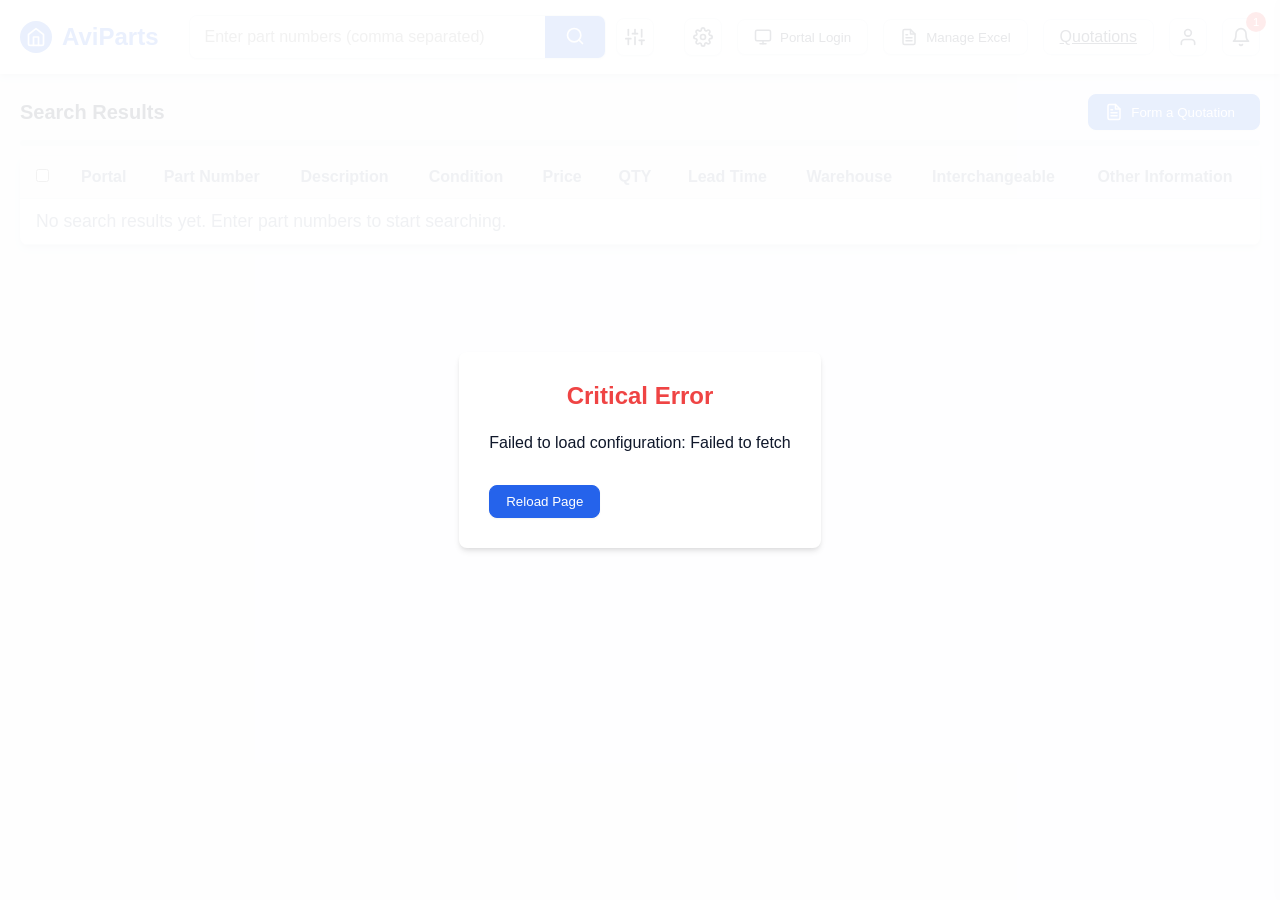
<file: frontend/index.html>
<!DOCTYPE html>
<html lang="en">

<head>
    <meta charset="UTF-8">
    <meta name="viewport" content="width=device-width, initial-scale=1.0">
    <title>AviParts - Aircraft Parts Comparison</title>
    <link rel="stylesheet" href="style.css">
</head>

<body>
    <!-- Header -->
    <header>
        <div class="container">
            <div class="header-content">
                <div class="logo">
                    <div class="logo-icon">
                        <svg xmlns="http://www.w3.org/2000/svg" width="20" height="20" viewBox="0 0 24 24" fill="none"
                            stroke="currentColor" stroke-width="2" stroke-linecap="round" stroke-linejoin="round">
                            <path d="M3 9l9-7 9 7v11a2 2 0 0 1-2 2H5a2 2 0 0 1-2-2z"></path>
                            <polyline points="9 22 9 12 15 12 15 22"></polyline>
                        </svg>
                    </div>
                    <h1>AviParts</h1>
                </div>

                <div class="search-section">
                    <div class="search-box">
                        <input type="text" id="partNumberInput" placeholder="Enter part numbers (comma separated)">
                        <button id="searchButton">
                            <svg xmlns="http://www.w3.org/2000/svg" width="20" height="20" viewBox="0 0 24 24"
                                fill="none" stroke="currentColor" stroke-width="2" stroke-linecap="round"
                                stroke-linejoin="round">
                                <circle cx="11" cy="11" r="8"></circle>
                                <line x1="21" y1="21" x2="16.65" y2="16.65"></line>
                            </svg>
                        </button>
                    </div>

                    <button class="btn btn-icon" id="filterButton">
                        <svg xmlns="http://www.w3.org/2000/svg" width="20" height="20" viewBox="0 0 24 24" fill="none"
                            stroke="currentColor" stroke-width="2" stroke-linecap="round" stroke-linejoin="round">
                            <line x1="4" y1="21" x2="4" y2="14"></line>
                            <line x1="4" y1="10" x2="4" y2="3"></line>
                            <line x1="12" y1="21" x2="12" y2="12"></line>
                            <line x1="12" y1="8" x2="12" y2="3"></line>
                            <line x1="20" y1="21" x2="20" y2="16"></line>
                            <line x1="20" y1="12" x2="20" y2="3"></line>
                            <line x1="1" y1="14" x2="7" y2="14"></line>
                            <line x1="9" y1="8" x2="15" y2="8"></line>
                            <line x1="17" y1="16" x2="23" y2="16"></line>
                        </svg>
                    </button>
                </div>

                <div class="action-buttons">
                    <button class="btn btn-icon" id="settingsButton">
                        <svg xmlns="http://www.w3.org/2000/svg" width="20" height="20" viewBox="0 0 24 24" fill="none"
                            stroke="currentColor" stroke-width="2" stroke-linecap="round" stroke-linejoin="round">
                            <circle cx="12" cy="12" r="3"></circle>
                            <path
                                d="M19.4 15a1.65 1.65 0 0 0 .33 1.82l.06.06a2 2 0 0 1 0 2.83 2 2 0 0 1-2.83 0l-.06-.06a1.65 1.65 0 0 0-1.82-.33 1.65 1.65 0 0 0-1 1.51V21a2 2 0 0 1-2 2 2 2 0 0 1-2-2v-.09A1.65 1.65 0 0 0 9 19.4a1.65 1.65 0 0 0-1.82.33l-.06.06a2 2 0 0 1-2.83 0 2 2 0 0 1 0-2.83l.06-.06a1.65 1.65 0 0 0 .33-1.82 1.65 1.65 0 0 0-1.51-1H3a2 2 0 0 1-2-2 2 2 0 0 1 2-2h.09A1.65 1.65 0 0 0 4.6 9a1.65 1.65 0 0 0-.33-1.82l-.06-.06a2 2 0 0 1 0-2.83 2 2 0 0 1 2.83 0l.06.06a1.65 1.65 0 0 0 1.82.33H9a1.65 1.65 0 0 0 1-1.51V3a2 2 0 0 1 2-2 2 2 0 0 1 2 2v.09a1.65 1.65 0 0 0 1 1.51 1.65 1.65 0 0 0 1.82-.33l.06-.06a2 2 0 0 1 2.83 0 2 2 0 0 1 0 2.83l-.06.06a1.65 1.65 0 0 0-.33 1.82V9a1.65 1.65 0 0 0 1.51 1H21a2 2 0 0 1 2 2 2 2 0 0 1-2 2h-.09a1.65 1.65 0 0 0-1.51 1z">
                            </path>
                        </svg>
                    </button>

                    <button class="btn" id="portalsButton">
                        <svg xmlns="http://www.w3.org/2000/svg" width="18" height="18" viewBox="0 0 24 24" fill="none"
                            stroke="currentColor" stroke-width="2" stroke-linecap="round" stroke-linejoin="round">
                            <rect x="2" y="3" width="20" height="14" rx="2" ry="2"></rect>
                            <line x1="8" y1="21" x2="16" y2="21"></line>
                            <line x1="12" y1="17" x2="12" y2="21"></line>
                        </svg>
                        Portal Login
                    </button>

                    <button class="btn" id="excelButton">
                        <svg xmlns="http://www.w3.org/2000/svg" width="18" height="18" viewBox="0 0 24 24" fill="none"
                            stroke="currentColor" stroke-width="2" stroke-linecap="round" stroke-linejoin="round">
                            <path d="M14 2H6a2 2 0 0 0-2 2v16a2 2 0 0 0 2 2h12a2 2 0 0 0 2-2V8z"></path>
                            <polyline points="14 2 14 8 20 8"></polyline>
                            <path d="M16 13H8"></path>
                            <path d="M16 17H8"></path>
                            <polyline points="10 9 9 9 8 9"></polyline>
                        </svg>
                        Manage Excel
                    </button>

                    <a href="quotations.html" class="btn">Quotations</a>

                    <a href="credentials.html" class="btn btn-icon profile-button" title="Portal credentials">
                        <svg xmlns="http://www.w3.org/2000/svg" width="20" height="20" viewBox="0 0 24 24" fill="none"
                            stroke="currentColor" stroke-width="2" stroke-linecap="round" stroke-linejoin="round">
                            <path d="M20 21v-2a4 4 0 0 0-4-4H8a4 4 0 0 0-4 4v2"></path>
                            <circle cx="12" cy="7" r="4"></circle>
                        </svg>
                    </a>

                    <div style="position: relative;">
                        <button class="btn btn-icon" id="notificationButton">
                            <svg xmlns="http://www.w3.org/2000/svg" width="20" height="20" viewBox="0 0 24 24"
                                fill="none" stroke="currentColor" stroke-width="2" stroke-linecap="round"
                                stroke-linejoin="round">
                                <path d="M18 8A6 6 0 0 0 6 8c0 7-3 9-3 9h18s-3-2-3-9"></path>
                                <path d="M13.73 21a2 2 0 0 1-3.46 0"></path>
                            </svg>
                        </button>
                        <div class="notification-badge" id="notificationBadge">0</div>
                    </div>
                </div>
            </div>
        </div>
    </header>

    <!-- Main Content -->
    <main>
        <div class="container">
            <div class="results-header">
                <h2 class="results-title">Search Results</h2>
                <div class="results-actions">
                    <button class="btn btn-primary" id="quotationButton">
                        <svg xmlns="http://www.w3.org/2000/svg" width="18" height="18" viewBox="0 0 24 24" fill="none"
                            stroke="currentColor" stroke-width="2" stroke-linecap="round" stroke-linejoin="round">
                            <path d="M14 2H6a2 2 0 0 0-2 2v16a2 2 0 0 0 2 2h12a2 2 0 0 0 2-2V8z"></path>
                            <polyline points="14 2 14 8 20 8"></polyline>
                            <line x1="16" y1="13" x2="8" y2="13"></line>
                            <line x1="16" y1="17" x2="8" y2="17"></line>
                            <polyline points="10 9 9 9 8 9"></polyline>
                        </svg>
                        Form a Quotation<span id="selectedCountText"></span>
                    </button>
                </div>
            </div>

            <div class="progress-container">
                <div class="progress-bar" id="progressBar"></div>
                <div class="progress-text" id="progressText"></div>
            </div>

            <div class="results-table-container">
                <table class="results-table">
                    <thead>
                        <tr>
                            <th class="select-column">
                                <input type="checkbox" id="selectAllCheckbox">
                            </th>
                            <th>Portal</th>
                            <th>Part Number</th>
                            <th>Description</th>
                            <th>Condition</th>
                            <th>Price</th>
                            <th>QTY</th>
                            <th>Lead Time</th>
                            <th>Warehouse</th>
                            <th>Interchangeable</th>
                            <th>Other Information</th>
                        </tr>
                    </thead>
                    <tbody id="resultsTableBody">
                        <tr>
                            <td colspan="11" class="no-results">
                                No search results yet. Enter part numbers to start searching.
                            </td>
                        </tr>
                    </tbody>
                </table>
            </div>
        </div>
    </main>

    <!-- Notification Panel -->
    <div class="notification-panel" id="notificationPanel">
        <div class="notification-header">
            <h3 class="notification-title">Notifications</h3>
            <div>
                <button class="notification-close" id="closeNotificationPanel">&times;</button>
            </div>
        </div>
        <div class="notification-list" id="notificationList">
            <!-- Notifications will be added here dynamically -->
        </div>
        <div class="notification-footer">
            <button class="btn btn-icon" id="clearAllNotifications" title="Clear all notifications">
                <svg xmlns="http://www.w3.org/2000/svg" width="18" height="18" viewBox="0 0 24 24" fill="none"
                    stroke="currentColor" stroke-width="2" stroke-linecap="round" stroke-linejoin="round">
                    <polyline points="3 6 5 6 21 6"></polyline>
                    <path d="M19 6v14a2 2 0 0 1-2 2H7a2 2 0 0 1-2-2V6m3 0V4a2 2 0 0 1 2-2h4a2 2 0 0 1 2 2v2"></path>
                </svg>
                Clear All
            </button>
        </div>
    </div>

    <!-- Modals -->
    <div class="modal-overlay" id="filterModal">
        <div class="modal">
            <div class="modal-header">
                <h3 class="modal-title">Filters</h3>
                <button class="modal-close">&times;</button>
            </div>
            <div class="modal-content">
                <div class="filters-container">
                    <div class="filter-column">
                        <div class="filter-section">
                            <div class="filter-section-header">
                                <input type="checkbox" id="selectAllPortals" checked>
                                <label for="selectAllPortals" class="filter-section-title">Portals</label>
                            </div>
                            <div id="portalsFilterList" class="filter-list">
                                <!-- Portals filter options will be added here -->
                            </div>
                        </div>
                    </div>

                    <div class="filter-column">
                        <div class="filter-section">
                            <div class="filter-section-header">
                                <input type="checkbox" id="selectAllConditions" checked>
                                <label for="selectAllConditions" class="filter-section-title">Conditions</label>
                            </div>
                            <div id="conditionsFilterList" class="filter-list">
                                <!-- Conditions filter options will be added here -->
                            </div>
                        </div>
                    </div>
                </div>
            </div>
            <div class="modal-footer">
                <button class="btn" id="resetFilters">Reset Filters</button>
                <button class="btn btn-primary" id="applyFilters">Apply Filters</button>
            </div>
        </div>
    </div>

    <div class="modal-overlay" id="portalsModal">
        <div class="modal">
            <div class="modal-header">
                <h3 class="modal-title">Portal Login</h3>
                <button class="modal-close">&times;</button>
            </div>
            <div class="modal-content">
                <p class="modal-hint">Select portals to sign in. Credentials are configured on the <a href="credentials.html">credentials page</a>.</p>
                <div class="portal-login-select-all filter-section-header">
                    <input type="checkbox" id="selectAllLoginPortals" checked>
                    <label for="selectAllLoginPortals" class="filter-section-title">Select all portals</label>
                </div>
                <div class="portal-list portal-login-list" id="portalList">
                    <!-- Portals with checkboxes will be added here dynamically -->
                </div>
            </div>
            <div class="modal-footer">
                <button class="btn" id="cancelLogin">Cancel</button>
                <button class="btn btn-primary" id="loginAllPortals">Login</button>
                <button class="btn btn-danger" id="logoutAllPortals">Logout All</button>
            </div>
        </div>
    </div>

    <div class="modal-overlay" id="excelModal">
        <div class="modal">
            <div class="modal-header">
                <h3 class="modal-title">Manage Excel Files</h3>
                <button class="modal-close">&times;</button>
            </div>
            <div class="modal-content">
                <div class="upload-section">
                    <div class="upload-area" id="uploadArea">
                        <svg xmlns="http://www.w3.org/2000/svg" width="48" height="48" viewBox="0 0 24 24" fill="none"
                            stroke="currentColor" stroke-width="2" stroke-linecap="round" stroke-linejoin="round">
                            <path d="M21 15v4a2 2 0 0 1-2 2H5a2 2 0 0 1-2-2v-4"></path>
                            <polyline points="17 8 12 3 7 8"></polyline>
                            <line x1="12" y1="3" x2="12" y2="15"></line>
                        </svg>
                        <p>Drag and drop Excel file here or click to browse</p>
                        <input type="file" id="excelUpload" accept=".xlsx, .xls">
                    </div>
                    <button class="btn btn-primary" id="uploadExcelBtn">Upload File</button>
                </div>

                <div class="form-group">
                    <label class="form-label">Uploaded Files</label>
                    <div class="file-list" id="excelList">
                        <!-- Excel files will be added here dynamically -->
                    </div>
                </div>
            </div>
            <div class="modal-footer">
                <button class="btn" id="closeExcelModal">Close</button>
            </div>
        </div>
    </div>

    <div class="modal-overlay" id="quotationModal">
        <div class="modal large-modal">
            <div class="modal-header">
                <h3 class="modal-title">Form a Quotation</h3>
                <button class="modal-close">&times;</button>
            </div>
            <div class="modal-content">
                <div class="form-group">
                    <label class="form-label">Quotation Number *</label>
                    <input type="text" class="form-input" id="quotationNumber" placeholder="Enter quotation number"
                        required>
                </div>

                <div class="global-fields">
                    <div class="form-group">
                        <label class="form-label">Logistics Cost ($)</label>
                        <input type="number" class="form-input" id="logisticsCost" placeholder="0.00" step="0.01"
                            min="0" value="0">
                    </div>

                    <div class="form-group">
                        <label class="form-label">Markup (%)</label>
                        <input type="number" class="form-input" id="markup" placeholder="0" step="0.1" min="0"
                            value="0">
                    </div>

                    <div class="form-group">
                        <label class="form-label">Incoterms</label>
                        <input type="text" class="form-input" id="incoterms" placeholder="DAP">
                    </div>

                    <div class="form-group">
                        <label class="form-label">Payment Terms</label>
                        <input type="text" class="form-input" id="paymentTerms" placeholder="100%">
                    </div>
                </div>

                <div class="form-group">
                    <label class="form-label">Selected Items (<span id="quotationItemCount">0</span>)</label>
                    <div class="quotation-items-container">
                        <table class="quotation-items-table">
                            <thead>
                                <tr>
                                    <th>Part Number</th>
                                    <th>Description</th>
                                    <th>QTY</th>
                                    <th>Condition</th>
                                    <th>Price</th>
                                    <th>Lead Time</th>
                                    <th width="50">Action</th>
                                </tr>
                            </thead>
                            <tbody id="quotationItems">
                                <!-- Quotation items will be added here dynamically -->
                            </tbody>
                        </table>
                        <div id="noQuotationItems" class="no-items">No items selected</div>
                    </div>
                </div>
            </div>
            <div class="modal-footer">
                <button class="btn" id="cancelQuotation">Cancel</button>
                <button class="btn btn-primary" id="generateQuotation">Generate Quotation</button>
            </div>
        </div>
    </div>

    <!-- Critical Error Modal -->
    <div class="critical-error" id="criticalError" style="display: none;">
        <div class="critical-error-content">
            <h3 class="critical-error-title">Critical Error</h3>
            <p class="critical-error-message" id="criticalErrorMessage">
                A critical error has occurred. The application cannot continue. Please reload the page to try again.
            </p>
            <button class="btn btn-primary" id="reloadButton">Reload Page</button>
        </div>
    </div>

    <script src="common.js"></script>
    <script src="script.js"></script>
</body>

</html>
</file>
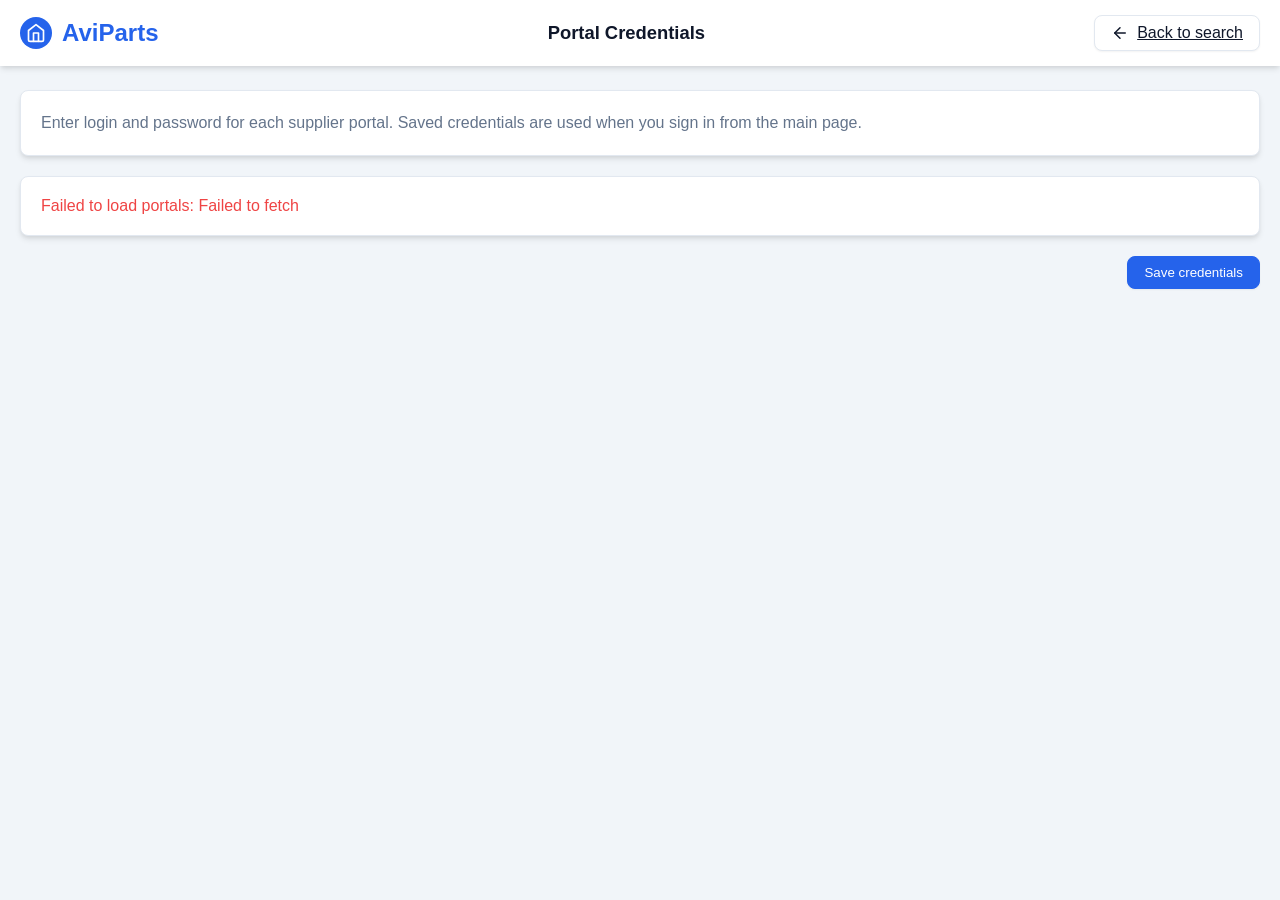
<file: frontend/credentials.html>
<!DOCTYPE html>
<html lang="en">

<head>
    <meta charset="UTF-8">
    <meta name="viewport" content="width=device-width, initial-scale=1.0">
    <title>Portal Credentials — AviParts</title>
    <link rel="stylesheet" href="style.css">
</head>

<body>
    <header>
        <div class="container">
            <div class="header-content">
                <a href="index.html" class="logo logo-link">
                    <div class="logo-icon">
                        <svg xmlns="http://www.w3.org/2000/svg" width="20" height="20" viewBox="0 0 24 24" fill="none"
                            stroke="currentColor" stroke-width="2" stroke-linecap="round" stroke-linejoin="round">
                            <path d="M3 9l9-7 9 7v11a2 2 0 0 1-2 2H5a2 2 0 0 1-2-2z"></path>
                            <polyline points="9 22 9 12 15 12 15 22"></polyline>
                        </svg>
                    </div>
                    <h1>AviParts</h1>
                </a>

                <h2 class="page-title">Portal Credentials</h2>

                <a href="index.html" class="btn">
                    <svg xmlns="http://www.w3.org/2000/svg" width="18" height="18" viewBox="0 0 24 24" fill="none"
                        stroke="currentColor" stroke-width="2" stroke-linecap="round" stroke-linejoin="round">
                        <line x1="19" y1="12" x2="5" y2="12"></line>
                        <polyline points="12 19 5 12 12 5"></polyline>
                    </svg>
                    Back to search
                </a>
            </div>
        </div>
    </header>

    <main class="credentials-page">
        <div class="container">
            <div class="credentials-intro card-panel">
                <p>Enter login and password for each supplier portal. Saved credentials are used when you sign in from
                    the main page.</p>
            </div>

            <div id="credentialsStatus" class="credentials-status" hidden></div>

            <div class="credentials-list card-panel" id="credentialsList">
                <p class="loading-text">Loading portals…</p>
            </div>

            <div class="credentials-actions">
                <button class="btn btn-primary" id="saveCredentialsBtn" disabled>Save credentials</button>
            </div>
        </div>
    </main>

    <script src="common.js"></script>
    <script src="credentials.js"></script>
</body>

</html>
</file>
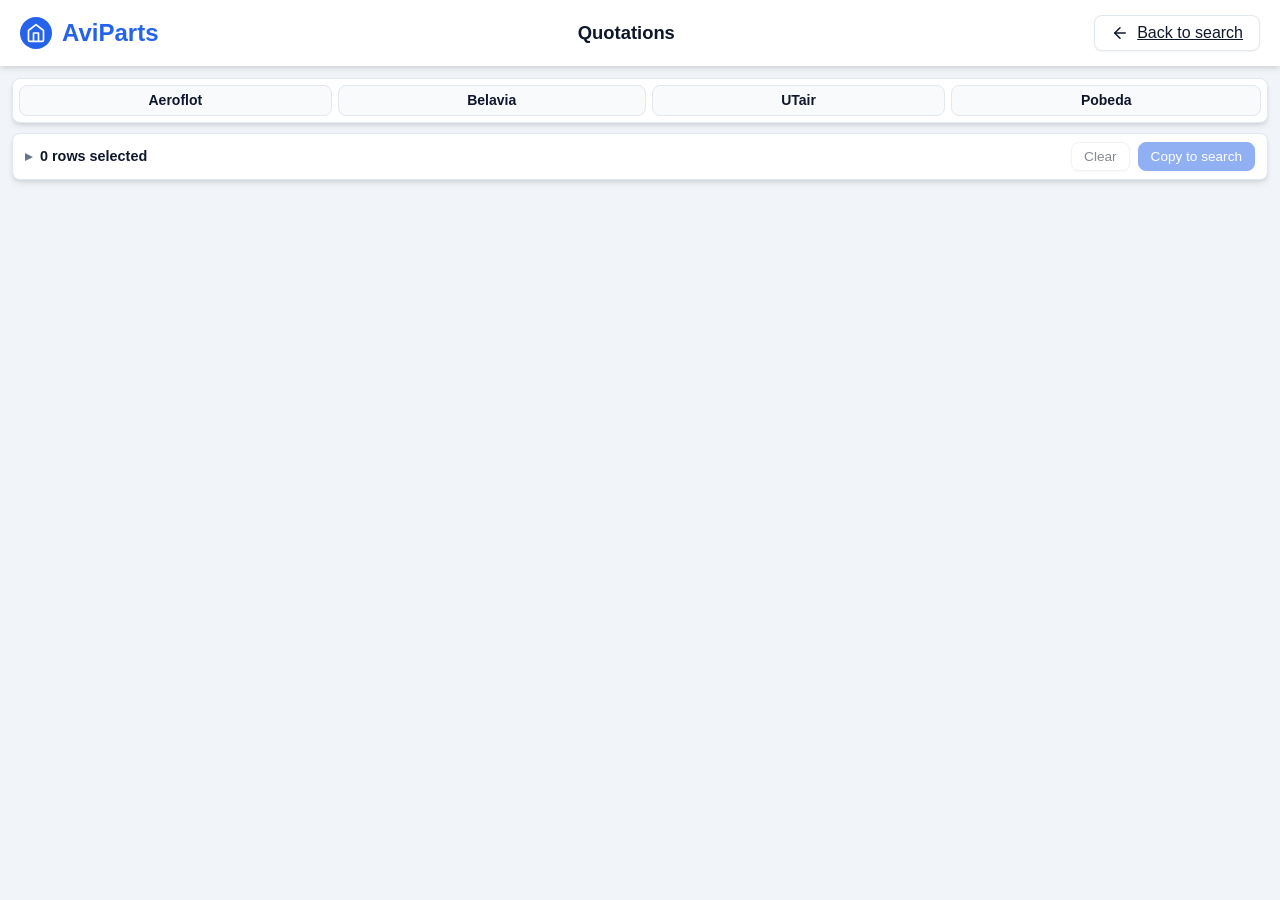
<file: frontend/quotations.html>
<!DOCTYPE html>
<html lang="en">

<head>
    <meta charset="UTF-8">
    <meta name="viewport" content="width=device-width, initial-scale=1.0">
    <title>Quotations — AviParts</title>
    <link rel="stylesheet" href="style.css">
</head>

<body>
    <header>
        <div class="container">
            <div class="header-content">
                <a href="index.html" class="logo logo-link">
                    <div class="logo-icon">
                        <svg xmlns="http://www.w3.org/2000/svg" width="20" height="20" viewBox="0 0 24 24" fill="none"
                            stroke="currentColor" stroke-width="2" stroke-linecap="round" stroke-linejoin="round">
                            <path d="M3 9l9-7 9 7v11a2 2 0 0 1-2 2H5a2 2 0 0 1-2-2z"></path>
                            <polyline points="9 22 9 12 15 12 15 22"></polyline>
                        </svg>
                    </div>
                    <h1>AviParts</h1>
                </a>

                <h2 class="page-title">Quotations</h2>

                <a href="index.html" class="btn">
                    <svg xmlns="http://www.w3.org/2000/svg" width="18" height="18" viewBox="0 0 24 24" fill="none"
                        stroke="currentColor" stroke-width="2" stroke-linecap="round" stroke-linejoin="round">
                        <line x1="19" y1="12" x2="5" y2="12"></line>
                        <polyline points="12 19 5 12 12 5"></polyline>
                    </svg>
                    Back to search
                </a>
            </div>
        </div>
    </header>

    <main class="quotations-page">
        <div class="container quotations-container">
            <div class="client-headers-row card-panel" id="clientHeadersRow">
                <button type="button" class="client-header-btn" data-client-id="1">Aeroflot</button>
                <button type="button" class="client-header-btn" data-client-id="2">Belavia</button>
                <button type="button" class="client-header-btn" data-client-id="3">UTair</button>
                <button type="button" class="client-header-btn" data-client-id="4">Pobeda</button>
            </div>

            <div class="selected-parts-bar card-panel" id="selectedPartsBar">
                <div class="selected-parts-summary">
                    <button type="button" class="selected-parts-toggle" id="selectedPartsToggle" aria-expanded="false">
                        <span class="selected-parts-chevron" aria-hidden="true">▸</span>
                        <span id="selectedPartsCount">0 rows selected</span>
                        <span class="selected-parts-numbers-hint" id="selectedPartsNumbersHint"></span>
                    </button>
                    <div class="selected-parts-actions">
                        <button type="button" class="btn btn-secondary btn-sm" id="clearSelectedParts" disabled>Clear</button>
                        <button type="button" class="btn btn-primary btn-sm" id="searchSelectedParts" disabled>Copy to search</button>
                    </div>
                </div>
                <div class="selected-parts-copy-status" id="selectedPartsCopyStatus" hidden></div>
                <div class="selected-parts-details" id="selectedPartsDetails" hidden>
                    <div class="selected-parts-list" id="selectedPartsList"></div>
                </div>
            </div>

            <div id="lettersPanel" class="letters-panel card-panel" hidden>
                <div id="lettersStatus" class="letters-status" hidden></div>
                <div class="rfq-table-wrap" id="rfqTableWrap" hidden>
                    <table class="rfq-table" id="rfqTable">
                        <colgroup>
                            <col class="col-subject">
                            <col class="col-part-number">
                            <col class="col-description">
                            <col class="col-quantity">
                            <col class="col-alternatives">
                        </colgroup>
                        <thead>
                            <tr>
                                <th>Subject</th>
                                <th>Part Number</th>
                                <th>Description</th>
                                <th>Quantity</th>
                                <th>Alternatives</th>
                            </tr>
                        </thead>
                        <tbody id="rfqTableBody"></tbody>
                    </table>
                    <div id="rfqScrollSentinel" class="rfq-scroll-sentinel" hidden></div>
                </div>
                <div id="rfqLoadMoreStatus" class="rfq-load-more-status" hidden></div>
            </div>
        </div>
    </main>

    <script src="common.js"></script>
    <script src="quotations.js"></script>
</body>

</html>
</file>
<file: frontend/style.css>
:root {
    --primary: #2563eb;
    --primary-dark: #1d4ed8;
    --secondary: #64748b;
    --success: #10b981;
    --danger: #ef4444;
    --warning: #f59e0b;
    --info: #3b82f6;
    --light: #f8fafc;
    --dark: #0f172a;
    --border: #e2e8f0;
    --shadow: 0 4px 6px -1px rgba(0, 0, 0, 0.1), 0 2px 4px -1px rgba(0, 0, 0, 0.06);
    --radius: 8px;
}

* {
    margin: 0;
    padding: 0;
    box-sizing: border-box;
    font-family: 'Segoe UI', Tahoma, Geneva, Verdana, sans-serif;
}

body {
    background-color: #f1f5f9;
    color: var(--dark);
    min-height: 100vh;
    display: flex;
    flex-direction: column;
}

.container {
    width: 100%;
    max-width: 1600px;
    margin: 0 auto;
    padding: 0 20px;
}

/* Header Styles */
header {
    background-color: white;
    box-shadow: var(--shadow);
    padding: 15px 0;
    position: sticky;
    top: 0;
    z-index: 100;
}

.header-content {
    display: flex;
    align-items: center;
    justify-content: space-between;
}

.logo {
    display: flex;
    align-items: center;
    gap: 10px;
}

.logo h1 {
    font-size: 1.5rem;
    font-weight: 700;
    color: var(--primary);
}

.logo-icon {
    width: 32px;
    height: 32px;
    background-color: var(--primary);
    border-radius: 50%;
    display: flex;
    align-items: center;
    justify-content: center;
    color: white;
}

.search-section {
    display: flex;
    align-items: center;
    gap: 10px;
    flex: 1;
    max-width: 700px;
    margin: 0 30px;
}

.search-box {
    display: flex;
    flex: 1;
    background: white;
    border: 1px solid var(--border);
    border-radius: var(--radius);
    overflow: hidden;
    box-shadow: 0 1px 2px rgba(0, 0, 0, 0.05);
}

.search-box input {
    flex: 1;
    border: none;
    padding: 12px 15px;
    font-size: 1rem;
    outline: none;
}

.search-box button {
    background: var(--primary);
    color: white;
    border: none;
    padding: 0 20px;
    cursor: pointer;
    transition: background 0.2s;
}

.search-box button:hover {
    background: var(--primary-dark);
}

.profile-button {
    text-decoration: none;
    color: inherit;
}

.profile-button:hover {
    color: var(--primary);
}

.action-buttons {
    display: flex;
    align-items: center;
    gap: 15px;
}

.btn {
    padding: 8px 16px;
    border-radius: var(--radius);
    border: none;
    background: white;
    color: var(--dark);
    font-weight: 500;
    cursor: pointer;
    display: flex;
    align-items: center;
    gap: 8px;
    transition: all 0.2s;
    box-shadow: 0 1px 2px rgba(0, 0, 0, 0.05);
    border: 1px solid var(--border);
}

.btn:hover {
    background: #f8fafc;
}

.btn-primary {
    background: var(--primary);
    color: white;
    border: 1px solid var(--primary);
}

.btn-primary:hover {
    background: var(--primary-dark);
    border-color: var(--primary-dark);
}

.btn-secondary {
    background: white;
    color: var(--dark);
    border: 1px solid var(--border);
}

.btn-secondary:hover {
    background: #f8fafc;
    border-color: var(--primary);
    color: var(--primary);
}

.btn-danger {
    background: var(--danger);
    color: white;
    border: 1px solid var(--danger);
}

.btn-danger:hover {
    background: #dc2626;
    border-color: #dc2626;
}

.btn-icon {
    padding: 8px;
    border-radius: var(--radius);
}

.btn-loading {
    background: #dbeafe;
    color: #1e40af;
    border: 1px solid #93c5fd;
    cursor: not-allowed;
}

.btn-logging-out {
    background: #fee2e2;
    color: #b91c1c;
    border: 1px solid #fca5a5;
    cursor: not-allowed;
}

.notification-badge {
    position: absolute;
    top: -6px;
    right: -6px;
    background: var(--danger);
    color: white;
    font-size: 0.7rem;
    width: 20px;
    height: 20px;
    border-radius: 50%;
    display: flex;
    align-items: center;
    justify-content: center;
}

/* Main Content */
main {
    flex: 1;
    display: flex;
    flex-direction: column;
    padding: 20px 0 40px;
    gap: 20px;
}

.results-header {
    display: flex;
    align-items: center;
    justify-content: space-between;
}

.results-title {
    font-size: 1.25rem;
    font-weight: 600;
}

.results-actions {
    display: flex;
    gap: 10px;
}

#selectedCountText:not(:empty)::before {
    content: " (";
}

#selectedCountText:not(:empty)::after {
    content: ")";
}

/* Table Styles */
.results-table-container {
    flex: 1;
    background: white;
    border-radius: var(--radius);
    box-shadow: var(--shadow);
    overflow: auto;
    display: flex;
    flex-direction: column;
    max-height: calc(100vh - 200px);
}

.results-table {
    width: 100%;
    border-collapse: collapse;
    flex: 1;
}

.results-table thead {
    background-color: #f1f5f9;
    position: sticky;
    top: 0;
    z-index: 10;
}

.results-table th {
    padding: 12px 16px;
    text-align: left;
    font-weight: 600;
    color: var(--secondary);
    border-bottom: 1px solid var(--border);
    white-space: nowrap;
}

.results-table td {
    padding: 12px 16px;
    border-bottom: 1px solid var(--border);
    vertical-align: top;
    height: auto;
}

.results-table tbody tr {
    height: auto;
}

.results-table tbody tr:hover {
    background-color: #f8fafc;
}

.price-cell {
    font-weight: 600;
    color: var(--success);
    white-space: nowrap;
}

.no-results {
    align-items: center;
    justify-content: center;
    flex: 1;
    padding: 40px;
    color: var(--secondary);
    font-size: 1.1rem;
}

.select-column {
    width: 40px;
    text-align: center;
}

.part-divider {
    background-color: #e6f7ff;
    font-weight: 600;
}

.part-divider td {
    padding: 8px 16px;
    border-bottom: 2px solid var(--primary);
}

/* Notification Panel */
.notification-panel {
    position: fixed;
    top: 0;
    right: -400px;
    width: 400px;
    height: 100vh;
    background: white;
    box-shadow: -2px 0 10px rgba(0, 0, 0, 0.1);
    z-index: 200;
    transition: right 0.3s ease;
    display: flex;
    flex-direction: column;
}

.notification-panel.open {
    right: 0;
}

.notification-header {
    padding: 20px;
    border-bottom: 1px solid var(--border);
    display: flex;
    align-items: center;
    justify-content: space-between;
}

.notification-title {
    font-weight: 600;
    font-size: 1.25rem;
}

.notification-close {
    background: none;
    border: none;
    font-size: 1.5rem;
    cursor: pointer;
    color: var(--secondary);
}

.notification-list {
    flex: 1;
    overflow-y: auto;
    padding: 20px;
}

.notification-item {
    padding: 15px;
    border-radius: var(--radius);
    margin-bottom: 15px;
    position: relative;
    animation: fadeIn 0.3s ease;
}

@keyframes fadeIn {
    from {
        opacity: 0;
        transform: translateY(10px);
    }

    to {
        opacity: 1;
        transform: translateY(0);
    }
}

.notification-error {
    background-color: #fee2e2;
    border-left: 4px solid var(--danger);
}

.notification-warning {
    background-color: #fffbeb;
    border-left: 4px solid var(--warning);
}

.notification-info {
    background-color: #eff6ff;
    border-left: 4px solid var(--info);
}

.notification-success {
    background-color: #f0fdf4;
    border-left: 4px solid var(--success);
}

.notification-content {
    margin-bottom: 10px;
    padding-right: 20px;
}

.notification-time {
    font-size: 0.8rem;
    color: var(--secondary);
    margin-top: 5px;
}

.notification-close-top {
    position: absolute;
    top: 10px;
    right: 10px;
    background: none;
    border: none;
    color: var(--secondary);
    cursor: pointer;
    font-size: 1rem;
    width: 20px;
    height: 20px;
    display: flex;
    align-items: center;
    justify-content: center;
}

.notification-footer {
    padding: 15px 20px;
    border-top: 1px solid var(--border);
    display: flex;
    justify-content: flex-end;
}

/* Modal Styles */
.modal-overlay {
    position: fixed;
    top: 0;
    left: 0;
    right: 0;
    bottom: 0;
    background: rgba(0, 0, 0, 0.5);
    display: flex;
    align-items: center;
    justify-content: center;
    z-index: 300;
    opacity: 0;
    visibility: hidden;
    transition: all 0.3s ease;
}

.modal-overlay.active {
    opacity: 1;
    visibility: visible;
}

.modal {
    background: white;
    border-radius: var(--radius);
    box-shadow: var(--shadow);
    max-width: 800px;
    width: 90%;
    max-height: 90vh;
    display: flex;
    flex-direction: column;
    overflow: hidden;
}

.modal.large-modal {
    max-width: 1000px;
}

.modal-header {
    padding: 20px;
    border-bottom: 1px solid var(--border);
    display: flex;
    align-items: center;
    justify-content: space-between;
}

.modal-title {
    font-size: 1.25rem;
    font-weight: 600;
}

.modal-close {
    background: none;
    border: none;
    font-size: 1.5rem;
    cursor: pointer;
    color: var(--secondary);
}

.modal-content {
    padding: 20px;
    overflow-y: auto;
    flex: 1;
}

.modal-footer {
    padding: 15px 20px;
    border-top: 1px solid var(--border);
    display: flex;
    justify-content: flex-end;
    gap: 10px;
}

/* Forms */
.form-group {
    margin-bottom: 20px;
}

.form-label {
    display: block;
    margin-bottom: 8px;
    font-weight: 500;
}

.form-input {
    width: 100%;
    padding: 10px 12px;
    border: 1px solid var(--border);
    border-radius: var(--radius);
    font-size: 1rem;
}

.form-input:focus {
    outline: none;
    border-color: var(--primary);
}

/* Filter Styles */
.filters-container {
    display: grid;
    grid-template-columns: 1fr 1fr;
    gap: 20px;
}

.filter-column {
    display: flex;
    flex-direction: column;
}

.filter-section {
    background: #f8fafc;
    border-radius: var(--radius);
    padding: 15px;
    border: 1px solid var(--border);
    height: fit-content;
}

.filter-section-header {
    display: flex;
    align-items: center;
    gap: 12px;
    margin-bottom: 15px;
    padding-bottom: 12px;
    border-bottom: 1px solid var(--border);
}

.filter-section-title {
    font-weight: 600;
    font-size: 1.1rem;
    color: var(--dark);
}

.filter-list {
    max-height: 200px;
    overflow-y: auto;
    padding: 5px;
}

.filter-option {
    display: flex;
    align-items: center;
    margin-bottom: 8px;
    padding: 8px;
    border-radius: var(--radius);
    transition: background-color 0.2s;
}

.filter-option:hover {
    background-color: rgba(255, 255, 255, 0.7);
}

.filter-option input {
    margin-right: 12px;
}

.filter-option label {
    cursor: pointer;
    flex: 1;
    font-size: 0.95rem;
}

/* Portal List */
.portal-list {
    max-height: 400px;
    overflow-y: auto;
}

.portal-item {
    padding: 15px;
    border-bottom: 1px solid var(--border);
    display: flex;
    align-items: center;
    gap: 15px;
    border: 1px solid var(--border);
    border-radius: var(--radius);
    margin-bottom: 15px;
    background: white;
}

.portal-name {
    font-weight: 600;
    width: 120px;
    /* overflow-x:; */
}

.portal-form {
    display: flex;
    align-items: center;
    gap: 10px;
    flex: 1;
    justify-content: space-between;
}

.portal-form input {
    flex: 1;
    min-width: 120px;
    max-width: 220px;
}

.portal-login-btn {
    padding: 10px 12px;
    min-width: 120px;
    width: 120px;
    justify-content: center;
}

.modal-hint {
    font-size: 0.9rem;
    color: var(--secondary);
    margin-bottom: 16px;
    line-height: 1.5;
}

.modal-hint a {
    color: var(--primary);
}

.portal-login-select-all {
    margin-bottom: 12px;
    padding: 8px 0;
}

.portal-login-list {
    max-height: 360px;
}

.portal-login-option label {
    display: flex;
    align-items: center;
    justify-content: space-between;
    gap: 12px;
    width: 100%;
}

.portal-login-label {
    font-weight: 500;
}

.portal-status-badge {
    font-size: 0.8rem;
    font-weight: 500;
    padding: 2px 8px;
    border-radius: 999px;
    white-space: nowrap;
}

.portal-status-badge.logged-in {
    background: #d1fae5;
    color: #065f46;
}

.portal-status-badge.in-progress {
    background: #dbeafe;
    color: #1e40af;
}

/* Credentials page */
.logo-link {
    text-decoration: none;
    color: inherit;
}

.page-title {
    font-size: 1.15rem;
    font-weight: 600;
    color: var(--dark);
    flex: 1;
    text-align: center;
}

.credentials-page {
    flex: 1;
    padding: 24px 0 40px;
}

.card-panel {
    background: white;
    border: 1px solid var(--border);
    border-radius: var(--radius);
    box-shadow: var(--shadow);
    padding: 20px;
    margin-bottom: 20px;
}

.credentials-intro p {
    color: var(--secondary);
    line-height: 1.5;
}

.credential-item {
    display: flex;
    align-items: center;
    gap: 16px;
    padding: 14px 0;
    border-bottom: 1px solid var(--border);
}

.credential-item:last-child {
    border-bottom: none;
}

.credential-portal-name {
    font-weight: 600;
    min-width: 140px;
    width: 140px;
}

.credential-fields {
    display: flex;
    flex: 1;
    gap: 12px;
    flex-wrap: wrap;
}

.credential-fields .form-input {
    flex: 1;
    min-width: 180px;
}

.credentials-actions {
    display: flex;
    justify-content: flex-end;
}

.credentials-status {
    padding: 12px 16px;
    border-radius: var(--radius);
    margin-bottom: 16px;
    font-size: 0.95rem;
}

.credentials-status-success {
    background: #d1fae5;
    color: #065f46;
}

.credentials-status-error {
    background: #fee2e2;
    color: #991b1b;
}

.credentials-status-warning {
    background: #fef3c7;
    color: #92400e;
}

.credentials-status-info {
    background: #dbeafe;
    color: #1e40af;
}

.loading-text,
.error-text {
    color: var(--secondary);
}

.error-text {
    color: var(--danger);
}

/* Progress bar */
.progress-container {
    width: 100%;
    height: 6px;
    background: #e2e8f0;
    border-radius: 3px;
    overflow: hidden;
    margin: 10px 0;
    position: relative;
}

.progress-bar {
    height: 100%;
    background: var(--primary);
    width: 0%;
    transition: width 0.3s ease;
}

.progress-text {
    text-align: center;
    font-size: 0.9rem;
    color: var(--secondary);
    margin-top: 5px;
}

/* Excel Upload Styles */
.upload-section {
    margin-bottom: 25px;
}

.upload-area {
    border: 2px dashed var(--border);
    border-radius: var(--radius);
    padding: 30px;
    text-align: center;
    cursor: pointer;
    transition: all 0.3s ease;
    margin-bottom: 15px;
    position: relative;
}

.upload-area:hover {
    border-color: var(--primary);
    background-color: #f8fafc;
}

.upload-area svg {
    color: var(--secondary);
    margin-bottom: 10px;
}

.upload-area p {
    color: var(--secondary);
    margin: 0;
}

.upload-area input[type="file"] {
    position: absolute;
    top: 0;
    left: 0;
    width: 100%;
    height: 100%;
    opacity: 0;
    cursor: pointer;
}

.file-list {
    max-height: 300px;
    overflow-y: auto;
    border: 1px solid var(--border);
    border-radius: var(--radius);
}

.file-item {
    padding: 15px;
    border-bottom: 1px solid var(--border);
    display: flex;
    align-items: center;
    justify-content: space-between;
}

.file-item:last-child {
    border-bottom: none;
}

.file-name {
    font-weight: 500;
}

/* Quotation Styles */
.global-fields {
    display: grid;
    grid-template-columns: 1fr 1fr;
    gap: 15px;
    margin-bottom: 20px;
}

.quotation-items-container {
    border: 1px solid var(--border);
    border-radius: var(--radius);
    overflow: hidden;
}

.quotation-items-table {
    width: 100%;
    border-collapse: collapse;
}

.quotation-items-table th {
    background-color: #f1f5f9;
    padding: 12px 16px;
    text-align: left;
    font-weight: 600;
    color: var(--secondary);
    border-bottom: 1px solid var(--border);
}

.quotation-items-table td {
    padding: 8px 12px;
    border-bottom: 1px solid var(--border);
}

.quotation-items-table tr:last-child td {
    border-bottom: none;
}

.quotation-item-input {
    width: 100%;
    padding: 6px 8px;
    border: 1px solid var(--border);
    border-radius: 4px;
    font-size: 0.9rem;
}

.quotation-item-input:focus {
    outline: none;
    border-color: var(--primary);
}

.remove-item-btn {
    background: none;
    border: none;
    color: var(--danger);
    cursor: pointer;
    padding: 4px;
    border-radius: 4px;
    display: flex;
    align-items: center;
    justify-content: center;
    transition: background-color 0.2s;
}

.remove-item-btn:hover {
    background-color: #fee2e2;
}

.no-items {
    text-align: center;
    color: var(--secondary);
    padding: 40px;
}

/* Critical Error */
.critical-error {
    position: fixed;
    top: 0;
    left: 0;
    right: 0;
    bottom: 0;
    background: rgba(255, 255, 255, 0.9);
    z-index: 400;
    display: flex;
    align-items: center;
    justify-content: center;
    padding: 20px;
}

.critical-error-content {
    background: white;
    border-radius: var(--radius);
    box-shadow: var(--shadow);
    padding: 30px;
    max-width: 600px;
    text-align: center;
}

.critical-error-title {
    font-size: 1.5rem;
    color: var(--danger);
    margin-bottom: 20px;
}

.critical-error-message {
    margin-bottom: 30px;
    line-height: 1.6;
}

/* Quotations page */
.quotations-page {
    flex: 1;
    padding: 12px 0 20px;
}

.quotations-page .quotations-container {
    max-width: none;
    width: 100%;
    padding: 0 12px;
}

.client-headers-row {
    display: flex;
    flex-wrap: wrap;
    gap: 6px;
    padding: 6px;
    margin-bottom: 10px;
}

.client-header-btn {
    flex: 1 1 auto;
    min-width: 0;
    border: 1px solid var(--border);
    background: var(--light);
    color: var(--dark);
    border-radius: var(--radius);
    padding: 6px 12px;
    font-size: 0.875rem;
    font-weight: 600;
    line-height: 1.2;
    cursor: pointer;
    transition: background-color 0.15s ease, border-color 0.15s ease, color 0.15s ease;
}

.client-header-btn:hover {
    border-color: var(--primary);
    color: var(--primary);
}

.client-header-btn.active {
    background: var(--primary);
    border-color: var(--primary);
    color: white;
}

.selected-parts-bar {
    margin-bottom: 10px;
    padding: 8px 12px;
}

.selected-parts-summary {
    display: flex;
    align-items: center;
    justify-content: space-between;
    gap: 12px;
}

.selected-parts-toggle {
    display: inline-flex;
    align-items: center;
    gap: 8px;
    border: none;
    background: transparent;
    color: var(--dark);
    font-size: 0.9rem;
    font-weight: 600;
    cursor: pointer;
    padding: 0;
    text-align: left;
}

.selected-parts-chevron {
    display: inline-block;
    transition: transform 0.15s ease;
    color: var(--secondary);
}

.selected-parts-toggle.open .selected-parts-chevron {
    transform: rotate(90deg);
}

.selected-parts-numbers-hint {
    color: var(--secondary);
    font-weight: 500;
}

.selected-parts-actions {
    display: flex;
    align-items: center;
    gap: 8px;
    flex-shrink: 0;
}

.selected-parts-copy-status {
    margin-top: 8px;
    color: #166534;
    background: #dcfce7;
    border-radius: var(--radius);
    padding: 6px 10px;
    font-size: 0.85rem;
}

.btn-sm {
    padding: 6px 12px;
    font-size: 0.85rem;
    gap: 6px;
}

.btn-sm:disabled {
    opacity: 0.5;
    cursor: not-allowed;
}

.selected-parts-details {
    margin-top: 10px;
    padding-top: 10px;
    border-top: 1px solid var(--border);
}

.selected-parts-list ul {
    list-style: none;
    display: flex;
    flex-wrap: wrap;
    gap: 6px;
    margin: 0;
    padding: 0;
}

.selected-parts-list li,
.selected-part-chip {
    display: inline-flex;
    align-items: center;
    gap: 4px;
    background: var(--light);
    border: 1px solid var(--border);
    border-radius: 999px;
    padding: 2px 4px 2px 10px;
    font-size: 0.85rem;
    font-family: monospace;
}

.selected-part-remove {
    display: inline-flex;
    align-items: center;
    justify-content: center;
    width: 20px;
    height: 20px;
    padding: 0;
    border: none;
    border-radius: 999px;
    background: transparent;
    color: var(--secondary);
    font-size: 1rem;
    line-height: 1;
    cursor: pointer;
}

.selected-part-remove:hover {
    background: #fee2e2;
    color: #991b1b;
}

.selected-part-label {
    line-height: 1.2;
}

.selected-parts-empty {
    margin: 0;
    color: var(--secondary);
    font-size: 0.9rem;
}

.letters-panel {
    margin-bottom: 0;
    padding: 10px;
}

.letters-status {
    padding: 10px 12px;
    border-radius: var(--radius);
    margin-bottom: 10px;
    font-size: 0.95rem;
}

.letters-status-error {
    background: #fee2e2;
    color: #991b1b;
}

.letters-status-info {
    background: #dbeafe;
    color: #1e40af;
}

.rfq-table-wrap {
    max-height: calc(100vh - 220px);
    overflow: auto;
    border: 1px solid var(--border);
    border-radius: var(--radius);
    background: white;
}

.rfq-table {
    width: 100%;
    border-collapse: collapse;
    table-layout: fixed;
}

.rfq-table col.col-subject {
    width: 26%;
}

.rfq-table col.col-part-number {
    width: 18%;
}

.rfq-table col.col-description {
    width: 28%;
}

.rfq-table col.col-quantity {
    width: 8%;
}

.rfq-table col.col-alternatives {
    width: 20%;
}

.rfq-subject-header {
    display: flex;
    align-items: flex-start;
    gap: 8px;
}

.rfq-subject-text {
    min-width: 0;
}

.rfq-part-select {
    display: inline-flex;
    align-items: flex-start;
    gap: 8px;
    cursor: pointer;
    max-width: 100%;
}

.rfq-part-number-text {
    word-break: break-word;
    line-height: 1.35;
}

.rfq-table .group-checkbox,
.rfq-table .row-checkbox {
    margin: 2px 0 0;
    flex-shrink: 0;
    width: 15px;
    height: 15px;
    cursor: pointer;
    accent-color: var(--primary);
}

.rfq-table th,
.rfq-table td {
    padding: 10px 12px;
    border: 1px solid var(--border);
    text-align: left;
    vertical-align: top;
    word-break: break-word;
}

.rfq-table thead th {
    position: sticky;
    top: 0;
    z-index: 1;
    background: var(--light);
    font-weight: 600;
}

.rfq-table tbody tr.rfq-group-start td {
    border-top: 2px solid var(--border);
}

.rfq-table tbody tr.rfq-group-start:first-child td {
    border-top: 1px solid var(--border);
}

.rfq-table td.col-subject {
    background: #f8fafc;
}

.rfq-subject {
    font-weight: 600;
    line-height: 1.35;
}

.rfq-subject-time {
    margin-top: 6px;
    color: var(--secondary);
    font-size: 0.85rem;
    font-weight: 400;
}

.rfq-scroll-sentinel {
    height: 1px;
    width: 100%;
    pointer-events: none;
}

.rfq-load-more-status {
    margin-top: 12px;
    text-align: center;
    color: var(--secondary);
    font-size: 0.9rem;
}

.rfq-load-more-status.rfq-load-more-error {
    color: #991b1b;
}

/* Responsive */
@media (max-width: 1024px) {
    .header-content {
        flex-wrap: wrap;
    }

    .search-section {
        order: 3;
        margin: 15px 0 0;
        max-width: 100%;
        width: 100%;
    }

    .filters-container {
        grid-template-columns: 1fr;
        gap: 20px;
    }

    .global-fields {
        grid-template-columns: 1fr;
    }
}

@media (max-width: 768px) {
    .notification-panel {
        width: 100%;
        right: -100%;
    }

    .portal-item {
        flex-direction: column;
        align-items: flex-start;
        gap: 10px;
    }

    .portal-form {
        width: 100%;
        flex-direction: column;
        gap: 10px;
    }

    .portal-form input {
        max-width: 100%;
        min-width: auto;
    }

    .portal-login-btn {
        width: 100%;
        min-width: auto;
    }

    .results-table-container {
        max-height: calc(100vh - 250px);
    }

    .results-header {
        flex-direction: column;
        align-items: flex-start;
        gap: 10px;
    }

    .results-actions {
        width: 100%;
        justify-content: flex-end;
    }

    .upload-area {
        padding: 20px;
    }

    .filter-section {
        padding: 12px;
    }

    .credential-item {
        flex-direction: column;
        align-items: stretch;
    }

    .credential-portal-name {
        width: auto;
        min-width: auto;
    }

    .credential-fields .form-input {
        min-width: 100%;
    }

    .page-title {
        order: 2;
        width: 100%;
        text-align: left;
        margin-top: 10px;
    }

    .client-headers-row {
        gap: 4px;
    }

    .client-header-btn {
        flex: 1 1 calc(50% - 4px);
        padding: 6px 8px;
        font-size: 0.8rem;
    }

    .selected-parts-summary {
        flex-direction: column;
        align-items: stretch;
    }

    .selected-parts-actions {
        justify-content: flex-end;
    }

    .rfq-table-wrap {
        max-height: calc(100vh - 280px);
    }

    .rfq-table col.col-subject {
        width: 30%;
    }

    .rfq-table col.col-part-number {
        width: 20%;
    }

    .rfq-table col.col-description {
        width: 24%;
    }

    .rfq-table col.col-quantity {
        width: 8%;
    }

    .rfq-table col.col-alternatives {
        width: 18%;
    }
}
</file>
